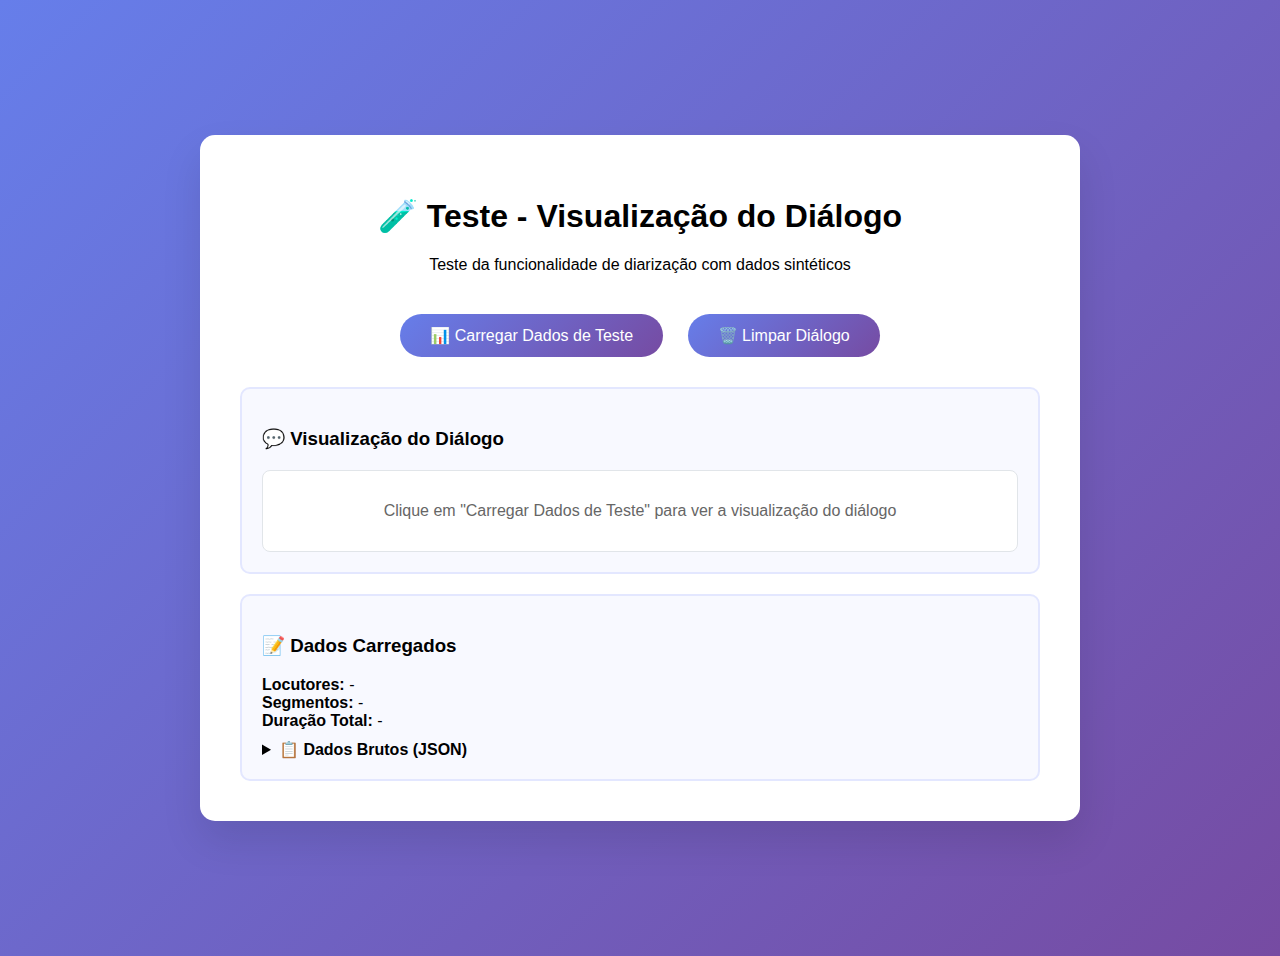
<file: test_dialogue.html>
<!DOCTYPE html>
<html lang="pt-br">
<head>
    <meta charset="UTF-8">
    <meta name="viewport" content="width=device-width, initial-scale=1.0">
    <title>Teste - Visualização do Diálogo</title>
    <style>
        body {
            font-family: 'Segoe UI', Tahoma, Geneva, Verdana, sans-serif;
            background: linear-gradient(135deg, #667eea 0%, #764ba2 100%);
            min-height: 100vh;
            display: flex;
            align-items: center;
            justify-content: center;
            padding: 20px;
        }

        .container {
            background: white;
            border-radius: 15px;
            box-shadow: 0 20px 40px rgba(0,0,0,0.1);
            padding: 40px;
            width: 100%;
            max-width: 800px;
        }

        .header {
            text-align: center;
            margin-bottom: 30px;
        }

        .btn {
            background: linear-gradient(135deg, #667eea 0%, #764ba2 100%);
            color: white;
            border: none;
            padding: 12px 30px;
            border-radius: 25px;
            font-size: 1rem;
            cursor: pointer;
            transition: all 0.3s ease;
            display: inline-flex;
            align-items: center;
            gap: 8px;
            margin: 10px;
        }

        .btn:hover {
            transform: translateY(-2px);
            box-shadow: 0 5px 15px rgba(0,0,0,0.2);
        }

        /* Estilos para visualização do diálogo */
        .dialogue-message {
            margin-bottom: 15px;
            padding: 12px 15px;
            border-radius: 12px;
            border-left: 4px solid;
            position: relative;
            animation: fadeInMessage 0.3s ease-in;
        }

        @keyframes fadeInMessage {
            from { opacity: 0; transform: translateY(10px); }
            to { opacity: 1; transform: translateY(0); }
        }

        .message-header {
            display: flex;
            align-items: center;
            gap: 8px;
            margin-bottom: 8px;
            font-size: 0.9rem;
        }

        .speaker-name {
            font-weight: bold;
            color: #333;
            flex: 1;
        }

        .message-timestamp {
            font-size: 0.75rem;
            color: #666;
            opacity: 0.8;
        }

        .message-text {
            font-size: 1rem;
            line-height: 1.5;
            color: #444;
            margin: 0;
        }

        .speaker-icon {
            width: 18px;
            height: 18px;
            border-radius: 50%;
            display: inline-block;
        }

        .dialogue-message.speaker-0 {
            background: linear-gradient(135deg, #e3f2fd 0%, #f0f8ff 100%);
            border-left-color: #2196f3;
        }

        .dialogue-message.speaker-1 {
            background: linear-gradient(135deg, #f3e5f5 0%, #faf4ff 100%);
            border-left-color: #9c27b0;
        }

        .dialogue-message.speaker-2 {
            background: linear-gradient(135deg, #e8f5e8 0%, #f4f9f4 100%);
            border-left-color: #4caf50;
        }

        .dialogue-message.speaker-3 {
            background: linear-gradient(135deg, #fff3e0 0%, #fefaf6 100%);
            border-left-color: #ff9800;
        }

        .dialogue-message.speaker-4 {
            background: linear-gradient(135deg, #ffebee 0%, #fefbfc 100%);
            border-left-color: #f44336;
        }

        .speaker-icon.speaker-0 { background: #2196f3; }
        .speaker-icon.speaker-1 { background: #9c27b0; }
        .speaker-icon.speaker-2 { background: #4caf50; }
        .speaker-icon.speaker-3 { background: #ff9800; }
        .speaker-icon.speaker-4 { background: #f44336; }

        #dialogueContent {
            max-height: 400px;
            overflow-y: auto;
            border: 1px solid #e1e5e9;
            border-radius: 8px;
            padding: 15px;
            background: white;
            margin-top: 20px;
        }

        .result-section {
            margin-top: 20px;
            padding: 20px;
            background: #f8f9ff;
            border: 2px solid #e3e7ff;
            border-radius: 10px;
        }

        #status {
            margin-top: 10px;
            padding: 10px;
            border-radius: 5px;
            display: none;
        }

        #status.show {
            display: block;
        }

        #status.success {
            background: #d4edda;
            color: #155724;
            border: 1px solid #c3e6cb;
        }

        #status.error {
            background: #f8d7da;
            color: #721c24;
            border: 1px solid #f5c6cb;
        }
    </style>
</head>
<body>
    <div class="container">
        <div class="header">
            <h1>🧪 Teste - Visualização do Diálogo</h1>
            <p>Teste da funcionalidade de diarização com dados sintéticos</p>
        </div>

        <div style="text-align: center;">
            <button class="btn" onclick="loadTestData()">
                📊 Carregar Dados de Teste
            </button>
            <button class="btn" onclick="clearDialogue()">
                🗑️ Limpar Diálogo
            </button>
        </div>

        <div id="status"></div>

        <div class="result-section">
            <h3>💬 Visualização do Diálogo</h3>
            <div id="dialogueContent">
                <p style="text-align: center; color: #666;">
                    Clique em "Carregar Dados de Teste" para ver a visualização do diálogo
                </p>
            </div>
        </div>

        <div class="result-section">
            <h3>📝 Dados Carregados</h3>
            <div>
                <strong>Locutores:</strong> <span id="speakerCount">-</span><br>
                <strong>Segmentos:</strong> <span id="segmentCount">-</span><br>
                <strong>Duração Total:</strong> <span id="totalDuration">-</span>
            </div>
            <details style="margin-top: 10px;">
                <summary style="cursor: pointer; font-weight: bold;">📋 Dados Brutos (JSON)</summary>
                <pre id="rawData" style="background: #f5f5f5; padding: 10px; border-radius: 5px; font-size: 0.8rem; overflow-x: auto; margin-top: 10px;">-</pre>
            </details>
        </div>
    </div>

    <script>
        function showStatus(message, type) {
            const status = document.getElementById('status');
            status.textContent = message;
            status.className = 'show ' + type;
            setTimeout(() => {
                status.classList.remove('show');
            }, 3000);
        }

        function loadTestData() {
            showStatus('Carregando dados de teste...', 'success');

            fetch('/test_dialogue')
                .then(response => response.json())
                .then(data => {
                    showStatus('Dados carregados com sucesso!', 'success');

                    // Atualizar informações
                    document.getElementById('speakerCount').textContent = data.speakers_summary.total_speakers;
                    document.getElementById('segmentCount').textContent = data.speakers_summary.total_segments;
                    document.getElementById('totalDuration').textContent = data.speakers_summary.total_duration + 's';
                    document.getElementById('rawData').textContent = JSON.stringify(data, null, 2);

                    // Exibir diálogo
                    displayDialogueView(data);
                })
                .catch(error => {
                    showStatus('Erro ao carregar dados: ' + error, 'error');
                    console.error('Erro:', error);
                });
        }

        function clearDialogue() {
            document.getElementById('dialogueContent').innerHTML =
                '<p style="text-align: center; color: #666;">Clique em "Carregar Dados de Teste" para ver a visualização do diálogo</p>';
            document.getElementById('speakerCount').textContent = '-';
            document.getElementById('segmentCount').textContent = '-';
            document.getElementById('totalDuration').textContent = '-';
            document.getElementById('rawData').textContent = '-';
            showStatus('Diálogo limpo', 'success');
        }

        function displayDialogueView(data) {
            const dialogueContent = document.getElementById('dialogueContent');

            // Processa os dados de diarização
            const dialogueData = parseDialogueData(data);
            if (!dialogueData || dialogueData.length === 0) {
                dialogueContent.innerHTML = '<p style="color: red;">Erro: Nenhum dado de diálogo encontrado</p>';
                return;
            }

            // Renderiza as mensagens do diálogo
            renderDialogueMessages(dialogueContent, dialogueData);
        }

        function parseDialogueData(data) {
            const messages = [];

            try {
                // Tenta extrair dados dos segmentos de diarização se disponível
                if (data.transcription_data && data.transcription_data.segments) {
                    data.transcription_data.segments.forEach(segment => {
                        if (segment.speaker && segment.text && segment.text.trim()) {
                            messages.push({
                                speaker: segment.speaker,
                                text: segment.text.trim(),
                                start: segment.start || 0,
                                end: segment.end || 0,
                                timestamp: formatTime(segment.start || 0)
                            });
                        }
                    });
                } else {
                    // Fallback: parse do speakers_text
                    const speakersText = data.speakers_text;
                    const lines = speakersText.split('\n');

                    lines.forEach(line => {
                        line = line.trim();
                        if (line) {
                            // Formato: SPEAKER_XX: texto
                            const match = line.match(/^(SPEAKER_\d+):\s*(.+)$/);
                            if (match) {
                                const speaker = match[1];
                                const text = match[2].trim();

                                if (text) {
                                    messages.push({
                                        speaker: speaker,
                                        text: text,
                                        start: 0,
                                        end: 0,
                                        timestamp: '--:--'
                                    });
                                }
                            }
                        }
                    });
                }
            } catch (error) {
                console.error('Erro ao processar dados de diálogo:', error);
                return [];
            }

            return messages;
        }

        function renderDialogueMessages(container, messages) {
            let html = '';
            const speakerColors = ['speaker-0', 'speaker-1', 'speaker-2', 'speaker-3', 'speaker-4'];
            const speakerMap = new Map();
            let speakerIndex = 0;

            messages.forEach((message, index) => {
                // Atribui uma cor consistente para cada locutor
                if (!speakerMap.has(message.speaker)) {
                    speakerMap.set(message.speaker, speakerColors[speakerIndex % speakerColors.length]);
                    speakerIndex++;
                }

                const colorClass = speakerMap.get(message.speaker);
                const speakerLabel = getSpeakerLabel(message.speaker);

                html += `
                    <div class="dialogue-message ${colorClass}" style="animation-delay: ${index * 0.1}s;">
                        <div class="message-header">
                            <div class="speaker-icon ${colorClass}"></div>
                            <span class="speaker-name">${speakerLabel}</span>
                            <span class="message-timestamp">${message.timestamp}</span>
                        </div>
                        <div class="message-text">${escapeHtml(message.text)}</div>
                    </div>
                `;
            });

            container.innerHTML = html;

            // Adiciona efeito de scroll suave para o final
            setTimeout(() => {
                container.scrollTop = container.scrollHeight;
            }, 500);
        }

        function getSpeakerLabel(speaker) {
            // Converte SPEAKER_00 para "Locutor 1", etc.
            const match = speaker.match(/SPEAKER_(\d+)/);
            if (match) {
                const num = parseInt(match[1]) + 1;
                return `Locutor ${num}`;
            }
            return speaker;
        }

        function formatTime(seconds) {
            if (!seconds || seconds === 0) return '--:--';

            const mins = Math.floor(seconds / 60);
            const secs = Math.floor(seconds % 60);
            return `${mins.toString().padStart(2, '0')}:${secs.toString().padStart(2, '0')}`;
        }

        function escapeHtml(text) {
            const div = document.createElement('div');
            div.textContent = text;
            return div.innerHTML;
        }
    </script>
</body>
</html>
</file>
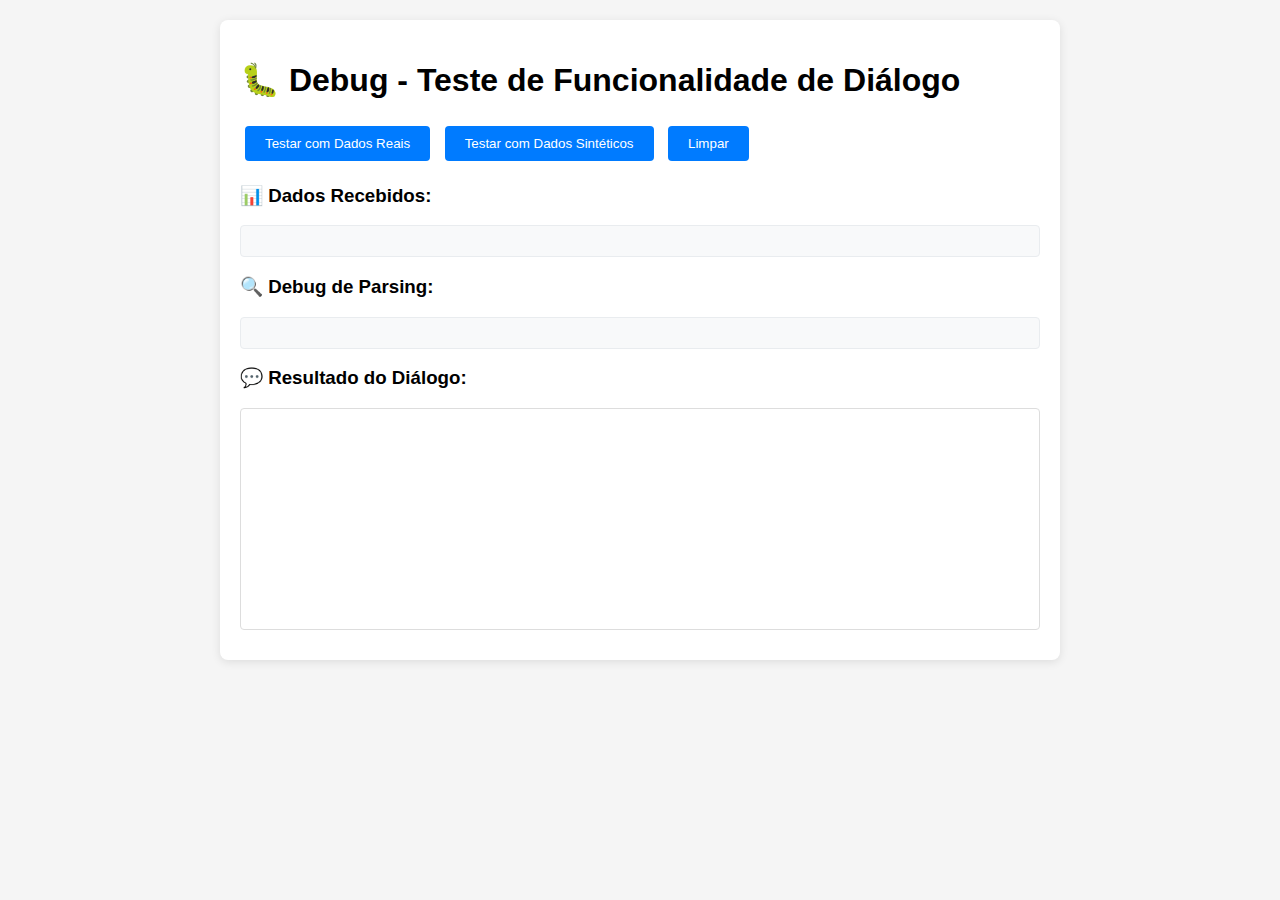
<file: test_dialogue_debug.html>
<!DOCTYPE html>
<html lang="pt-br">
<head>
    <meta charset="UTF-8">
    <meta name="viewport" content="width=device-width, initial-scale=1.0">
    <title>Debug - Teste de Diálogo</title>
    <style>
        body {
            font-family: Arial, sans-serif;
            margin: 20px;
            background: #f5f5f5;
        }
        .container {
            max-width: 800px;
            margin: 0 auto;
            background: white;
            padding: 20px;
            border-radius: 8px;
            box-shadow: 0 2px 10px rgba(0,0,0,0.1);
        }
        .btn {
            background: #007bff;
            color: white;
            border: none;
            padding: 10px 20px;
            border-radius: 4px;
            cursor: pointer;
            margin: 5px;
        }
        .result {
            background: #f8f9fa;
            border: 1px solid #e9ecef;
            border-radius: 4px;
            padding: 15px;
            margin: 10px 0;
            white-space: pre-wrap;
            font-family: monospace;
        }
        .dialogue-area {
            border: 1px solid #ddd;
            border-radius: 4px;
            padding: 10px;
            margin: 10px 0;
            min-height: 200px;
            background: white;
        }
    </style>
</head>
<body>
    <div class="container">
        <h1>🐛 Debug - Teste de Funcionalidade de Diálogo</h1>

        <button class="btn" onclick="testWithRealData()">Testar com Dados Reais</button>
        <button class="btn" onclick="testWithSyntheticData()">Testar com Dados Sintéticos</button>
        <button class="btn" onclick="clearResults()">Limpar</button>

        <h3>📊 Dados Recebidos:</h3>
        <div id="dataResult" class="result"></div>

        <h3>🔍 Debug de Parsing:</h3>
        <div id="debugResult" class="result"></div>

        <h3>💬 Resultado do Diálogo:</h3>
        <div id="dialogueArea" class="dialogue-area"></div>
    </div>

    <script>
        // Copia as funções necessárias do main.js
        function formatTime(seconds) {
            if (!seconds || seconds === 0) return '--:--';
            const mins = Math.floor(seconds / 60);
            const secs = Math.floor(seconds % 60);
            return `${mins.toString().padStart(2, '0')}:${secs.toString().padStart(2, '0')}`;
        }

        function escapeHtml(text) {
            const div = document.createElement('div');
            div.textContent = text;
            return div.innerHTML;
        }

        function getSpeakerLabel(speaker) {
            const match = speaker.match(/SPEAKER_(\d+)/);
            if (match) {
                const num = parseInt(match[1]) + 1;
                return `Locutor ${num}`;
            }
            return speaker;
        }

        function parseDialogueData(data) {
            const messages = [];
            const debugInfo = [];

            try {
                debugInfo.push('=== INÍCIO DO PARSING ===');
                debugInfo.push(`hasTranscriptionData: ${!!data.transcription_data}`);
                debugInfo.push(`hasSpeakersText: ${!!data.speakers_text}`);

                if (data.transcription_data && data.transcription_data.segments) {
                    debugInfo.push(`Número de segmentos: ${data.transcription_data.segments.length}`);

                    // Mostra os primeiros 3 segmentos como exemplo
                    debugInfo.push('\n--- PRIMEIROS 3 SEGMENTOS ---');
                    data.transcription_data.segments.slice(0, 3).forEach((segment, i) => {
                        debugInfo.push(`Segmento ${i}:`);
                        debugInfo.push(`  text: "${segment.text || 'undefined'}"`);
                        debugInfo.push(`  speaker: "${segment.speaker || 'undefined'}"`);
                        debugInfo.push(`  start: ${segment.start || 'undefined'}`);
                        debugInfo.push(`  end: ${segment.end || 'undefined'}`);
                    });

                    debugInfo.push('\n--- PROCESSAMENTO DOS SEGMENTOS ---');
                    let validSegments = 0;
                    let invalidSegments = 0;

                    data.transcription_data.segments.forEach((segment, index) => {
                        const hasText = segment.text && segment.text.trim();
                        const hasSpeaker = segment.speaker;

                        if (hasSpeaker && hasText) {
                            validSegments++;
                            messages.push({
                                speaker: segment.speaker,
                                text: segment.text.trim(),
                                start: segment.start || 0,
                                end: segment.end || 0,
                                timestamp: formatTime(segment.start || 0)
                            });
                        } else {
                            invalidSegments++;
                            if (index < 5) { // Mostra apenas os primeiros 5 inválidos
                                debugInfo.push(`Segmento ${index} INVÁLIDO: speaker="${segment.speaker}", text="${segment.text}"`);
                            }
                        }
                    });

                    debugInfo.push(`\nSegmentos válidos: ${validSegments}`);
                    debugInfo.push(`Segmentos inválidos: ${invalidSegments}`);

                } else if (data.speakers_text) {
                    debugInfo.push('\n--- USANDO SPEAKERS_TEXT COMO FALLBACK ---');
                    debugInfo.push(`speakers_text: "${data.speakers_text}"`);

                    const speakersText = data.speakers_text;
                    const lines = speakersText.split('\n');

                    lines.forEach((line, index) => {
                        line = line.trim();
                        if (line) {
                            const match = line.match(/^(SPEAKER_\d+):\s*(.+)$/);
                            if (match) {
                                const speaker = match[1];
                                const text = match[2].trim();

                                if (text) {
                                    messages.push({
                                        speaker: speaker,
                                        text: text,
                                        start: 0,
                                        end: 0,
                                        timestamp: '--:--'
                                    });
                                    debugInfo.push(`Linha ${index} processada: ${speaker} -> "${text}"`);
                                }
                            } else {
                                debugInfo.push(`Linha ${index} não corresponde ao padrão: "${line}"`);
                            }
                        }
                    });
                } else {
                    debugInfo.push('❌ Nenhum dado de diarização encontrado');
                }

                debugInfo.push(`\n=== RESULTADO FINAL ===`);
                debugInfo.push(`Total de mensagens processadas: ${messages.length}`);

            } catch (error) {
                debugInfo.push(`❌ ERRO: ${error.message}`);
                console.error('Erro ao processar dados de diálogo:', error);
            }

            // Mostra o debug no elemento
            document.getElementById('debugResult').textContent = debugInfo.join('\n');

            return messages;
        }

        function renderDialogueMessages(container, messages) {
            let html = '';
            const speakerColors = ['speaker-0', 'speaker-1', 'speaker-2', 'speaker-3', 'speaker-4'];
            const speakerMap = new Map();
            let speakerIndex = 0;

            messages.forEach((message, index) => {
                if (!speakerMap.has(message.speaker)) {
                    speakerMap.set(message.speaker, speakerColors[speakerIndex % speakerColors.length]);
                    speakerIndex++;
                }

                const colorClass = speakerMap.get(message.speaker);
                const speakerLabel = getSpeakerLabel(message.speaker);

                html += `
                    <div style="margin: 10px 0; padding: 10px; border-left: 4px solid #007bff; background: #f8f9fa;">
                        <div style="font-weight: bold; margin-bottom: 5px;">
                            ${speakerLabel} - ${message.timestamp}
                        </div>
                        <div>
                            ${escapeHtml(message.text)}
                        </div>
                    </div>
                `;
            });

            container.innerHTML = html || '<p style="color: #999;">Nenhuma mensagem para exibir</p>';
        }

        function testWithRealData() {
            fetch('/test_dialogue')
                .then(response => response.json())
                .then(data => {
                    document.getElementById('dataResult').textContent = JSON.stringify(data, null, 2);

                    const messages = parseDialogueData(data);
                    renderDialogueMessages(document.getElementById('dialogueArea'), messages);
                })
                .catch(error => {
                    document.getElementById('dataResult').textContent = 'Erro: ' + error.message;
                    document.getElementById('debugResult').textContent = 'Erro ao buscar dados: ' + error.message;
                });
        }

        function testWithSyntheticData() {
            const syntheticData = {
                speakers_text: "SPEAKER_00: Olá, como você está?\nSPEAKER_01: Estou bem, obrigado. E você?\nSPEAKER_00: Também estou bem.\nSPEAKER_01: Que bom!",
                transcription_data: {
                    segments: [
                        {
                            speaker: "SPEAKER_00",
                            text: "Olá, como você está?",
                            start: 0.0,
                            end: 2.5
                        },
                        {
                            speaker: "SPEAKER_01",
                            text: "Estou bem, obrigado. E você?",
                            start: 2.8,
                            end: 5.2
                        },
                        {
                            speaker: "SPEAKER_00",
                            text: "Também estou bem.",
                            start: 5.5,
                            end: 7.0
                        },
                        {
                            speaker: "SPEAKER_01",
                            text: "Que bom!",
                            start: 7.3,
                            end: 8.5
                        }
                    ]
                }
            };

            document.getElementById('dataResult').textContent = JSON.stringify(syntheticData, null, 2);

            const messages = parseDialogueData(syntheticData);
            renderDialogueMessages(document.getElementById('dialogueArea'), messages);
        }

        function clearResults() {
            document.getElementById('dataResult').textContent = '';
            document.getElementById('debugResult').textContent = '';
            document.getElementById('dialogueArea').innerHTML = '';
        }
    </script>
</body>
</html>
</file>
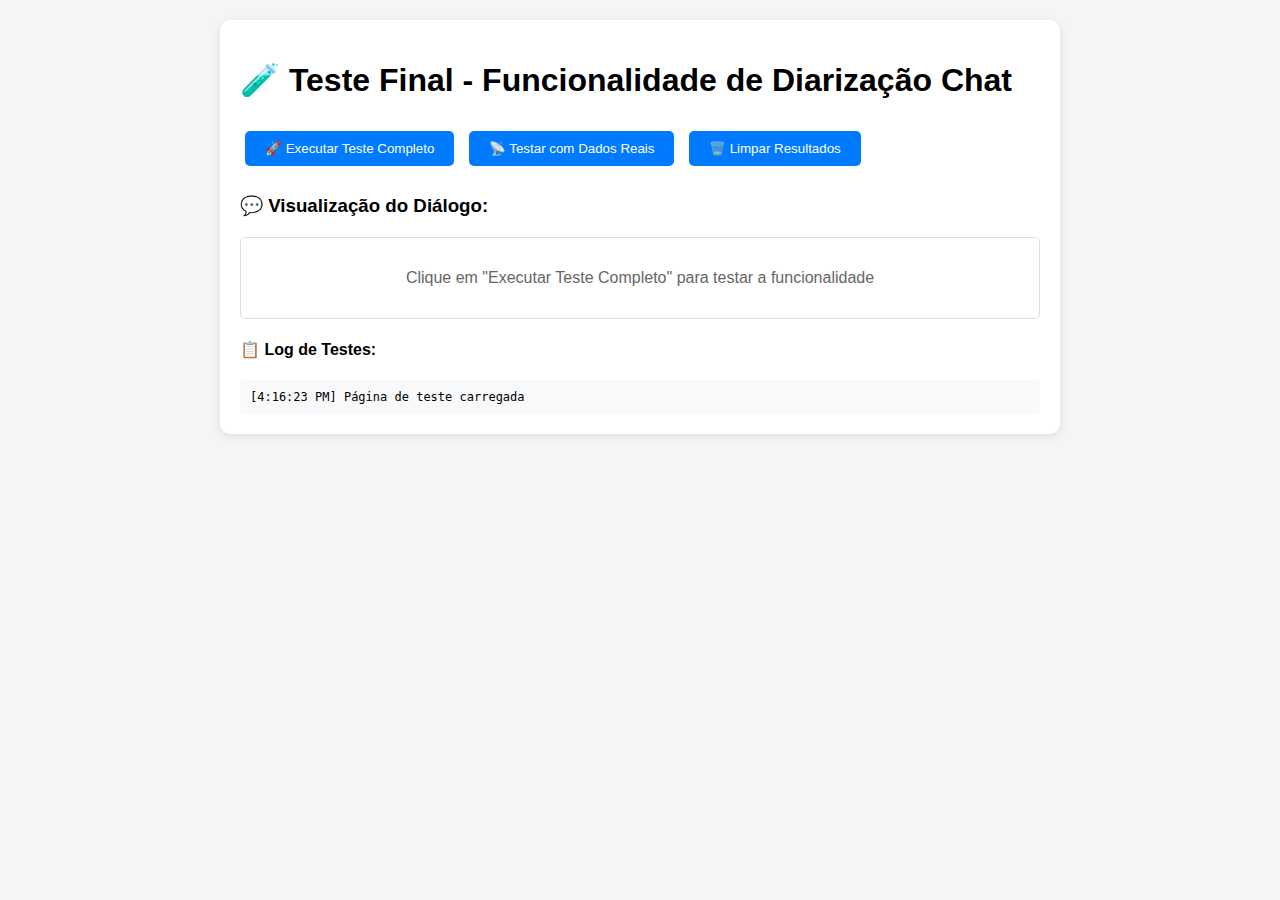
<file: test_dialogue_final.html>
<!DOCTYPE html>
<html lang="pt-br">
<head>
    <meta charset="UTF-8">
    <meta name="viewport" content="width=device-width, initial-scale=1.0">
    <title>Teste Final - Diarização Chat</title>
    <style>
        body {
            font-family: Arial, sans-serif;
            margin: 20px;
            background-color: #f5f5f5;
        }
        .container {
            max-width: 800px;
            margin: 0 auto;
            background: white;
            padding: 20px;
            border-radius: 10px;
            box-shadow: 0 2px 10px rgba(0,0,0,0.1);
        }
        .button {
            background: #007bff;
            color: white;
            border: none;
            padding: 10px 20px;
            border-radius: 5px;
            cursor: pointer;
            margin: 10px 5px;
        }
        .button:hover {
            background: #0056b3;
        }
        .status {
            padding: 10px;
            margin: 10px 0;
            border-radius: 5px;
        }
        .success { background: #d4edda; border: 1px solid #c3e6cb; color: #155724; }
        .error { background: #f8d7da; border: 1px solid #f5c6cb; color: #721c24; }
        .info { background: #d1ecf1; border: 1px solid #bee5eb; color: #0c5460; }
        #dialogue-result {
            border: 1px solid #ddd;
            border-radius: 5px;
            padding: 15px;
            margin-top: 20px;
            max-height: 400px;
            overflow-y: auto;
        }
    </style>
</head>
<body>
    <div class="container">
        <h1>🧪 Teste Final - Funcionalidade de Diarização Chat</h1>

        <div class="controls">
            <button class="button" onclick="runFullTest()">🚀 Executar Teste Completo</button>
            <button class="button" onclick="testWithRealData()">📡 Testar com Dados Reais</button>
            <button class="button" onclick="clearResults()">🗑️ Limpar Resultados</button>
        </div>

        <div id="status-area"></div>

        <h3>💬 Visualização do Diálogo:</h3>
        <div id="dialogue-result" class="dialogue-view">
            <p style="text-align: center; color: #666;">
                Clique em "Executar Teste Completo" para testar a funcionalidade
            </p>
        </div>

        <div style="margin-top: 20px;">
            <h4>📋 Log de Testes:</h4>
            <div id="test-log" style="background: #f8f9fa; padding: 10px; border-radius: 5px; font-family: monospace; font-size: 12px; white-space: pre-wrap; max-height: 200px; overflow-y: auto;"></div>
        </div>
    </div>

    <script>
        let testLog = [];

        function log(message, type = 'info') {
            const timestamp = new Date().toLocaleTimeString();
            const logMessage = `[${timestamp}] ${message}`;
            testLog.push(logMessage);

            const logElement = document.getElementById('test-log');
            logElement.textContent = testLog.join('\n');
            logElement.scrollTop = logElement.scrollHeight;

            console.log(logMessage);
        }

        function showStatus(message, type) {
            const statusArea = document.getElementById('status-area');
            statusArea.innerHTML = `<div class="status ${type}">${message}</div>`;
            log(`Status: ${message}`, type);
        }

        function clearResults() {
            document.getElementById('dialogue-result').innerHTML = '<p style="text-align: center; color: #666;">Clique em "Executar Teste Completo" para testar a funcionalidade</p>';
            document.getElementById('test-log').textContent = '';
            document.getElementById('status-area').innerHTML = '';
            testLog = [];
            log('Resultados limpos');
        }

        async function testWithRealData() {
            showStatus('Carregando dados reais do servidor...', 'info');

            try {
                const response = await fetch('/test_dialogue');
                const data = await response.json();

                log('Dados carregados do servidor com sucesso');
                log(`Locutores encontrados: ${data.speakers_summary.total_speakers}`);
                log(`Segmentos: ${data.speakers_summary.total_segments}`);

                // Testa processamento dos dados
                const dialogueData = parseDialogueData(data);
                log(`Mensagens processadas: ${dialogueData.length}`);

                // Renderiza o diálogo
                const dialogueResult = document.getElementById('dialogue-result');
                renderDialogueMessages(dialogueResult, dialogueData);

                showStatus('✅ Teste com dados reais concluído com sucesso!', 'success');

            } catch (error) {
                log(`Erro ao carregar dados: ${error.message}`, 'error');
                showStatus('❌ Erro ao carregar dados do servidor', 'error');
            }
        }

        function runFullTest() {
            showStatus('Iniciando teste completo...', 'info');
            log('=== INÍCIO DO TESTE COMPLETO ===');

            // 1. Testar dados sintéticos
            log('1. Testando com dados sintéticos...');
            const testData = {
                text: 'Olá, como você está? Estou bem, obrigado. E você? Também estou bem.',
                speakers_text: 'SPEAKER_00: Olá, como você está?\nSPEAKER_01: Estou bem, obrigado. E você?\nSPEAKER_00: Também estou bem.',
                transcription_data: {
                    segments: [
                        { speaker: 'SPEAKER_00', text: 'Olá, como você está?', start: 0.0, end: 2.5 },
                        { speaker: 'SPEAKER_01', text: 'Estou bem, obrigado. E você?', start: 2.8, end: 5.2 },
                        { speaker: 'SPEAKER_00', text: 'Também estou bem.', start: 5.5, end: 7.0 }
                    ]
                }
            };

            // 2. Testar parseDialogueData
            log('2. Testando parseDialogueData...');
            const parsedData = parseDialogueData(testData);
            log(`   Resultado: ${parsedData.length} mensagens processadas`);

            if (parsedData.length === 0) {
                showStatus('❌ Erro: Nenhuma mensagem foi processada', 'error');
                return;
            }

            // 3. Testar renderização
            log('3. Testando renderização de mensagens...');
            const dialogueResult = document.getElementById('dialogue-result');
            if (!dialogueResult) {
                log('   Erro: Elemento dialogue-result não encontrado', 'error');
                showStatus('❌ Erro: Elemento de resultado não encontrado', 'error');
                return;
            }

            renderDialogueMessages(dialogueResult, parsedData);

            // 4. Verificar se as mensagens foram inseridas
            setTimeout(() => {
                const insertedMessages = dialogueResult.querySelectorAll('.dialogue-message');
                log(`4. Verificação final: ${insertedMessages.length} mensagens inseridas no DOM`);

                if (insertedMessages.length > 0) {
                    showStatus('✅ Teste completo concluído com sucesso!', 'success');
                    log('=== TESTE CONCLUÍDO COM SUCESSO ===');
                } else {
                    showStatus('❌ Erro: Mensagens não foram inseridas no DOM', 'error');
                    log('=== TESTE FALHOU ===');
                }
            }, 500);
        }

        // Importar funções do main.js (versões simplificadas para teste)
        function parseDialogueData(data) {
            const messages = [];

            try {
                // Tenta extrair dados dos segmentos de diarização se disponível
                if (data.transcription_data && data.transcription_data.segments) {
                    data.transcription_data.segments.forEach(segment => {
                        if (segment.speaker && segment.text && segment.text.trim()) {
                            messages.push({
                                speaker: segment.speaker,
                                text: segment.text.trim(),
                                start: segment.start || 0,
                                end: segment.end || 0,
                                timestamp: formatTime(segment.start || 0)
                            });
                        }
                    });
                } else if (data.speakers_text) {
                    // Fallback: parse do speakers_text
                    const speakersText = data.speakers_text;
                    const lines = speakersText.split('\n');

                    lines.forEach(line => {
                        line = line.trim();
                        if (line) {
                            const match = line.match(/^(SPEAKER_\d+):\s*(.+)$/);
                            if (match) {
                                const speaker = match[1];
                                const text = match[2].trim();

                                if (text) {
                                    messages.push({
                                        speaker: speaker,
                                        text: text,
                                        start: 0,
                                        end: 0,
                                        timestamp: '--:--'
                                    });
                                }
                            }
                        }
                    });
                }
            } catch (error) {
                log(`Erro ao processar dados de diálogo: ${error.message}`, 'error');
                return [];
            }

            return messages;
        }

        function renderDialogueMessages(container, messages) {
            let html = '';
            const speakerColors = ['speaker-0', 'speaker-1', 'speaker-2', 'speaker-3', 'speaker-4'];
            const speakerMap = new Map();
            let speakerIndex = 0;

            messages.forEach((message, index) => {
                if (!speakerMap.has(message.speaker)) {
                    speakerMap.set(message.speaker, speakerColors[speakerIndex % speakerColors.length]);
                    speakerIndex++;
                }

                const colorClass = speakerMap.get(message.speaker);
                const speakerLabel = getSpeakerLabel(message.speaker);

                html += `
                    <div class="dialogue-message ${colorClass}" style="margin-bottom: 15px; padding: 12px; border-radius: 8px; border-left: 4px solid; background: #f8f9fa;">
                        <div class="message-header" style="display: flex; align-items: center; gap: 8px; margin-bottom: 8px; font-size: 0.9rem;">
                            <div class="speaker-icon ${colorClass}" style="width: 18px; height: 18px; border-radius: 50%; background: #007bff;"></div>
                            <span class="speaker-name" style="font-weight: bold; color: #333; flex: 1;">${speakerLabel}</span>
                            <span class="message-timestamp" style="font-size: 0.75rem; color: #666;">${message.timestamp}</span>
                        </div>
                        <div class="message-text" style="font-size: 1rem; line-height: 1.5; color: #444;">${escapeHtml(message.text)}</div>
                    </div>
                `;
            });

            container.innerHTML = html;
        }

        function getSpeakerLabel(speaker) {
            const match = speaker.match(/SPEAKER_(\d+)/);
            if (match) {
                const num = parseInt(match[1]) + 1;
                return `Locutor ${num}`;
            }
            return speaker;
        }

        function formatTime(seconds) {
            if (!seconds || seconds === 0) return '--:--';

            const mins = Math.floor(seconds / 60);
            const secs = Math.floor(seconds % 60);
            return `${mins.toString().padStart(2, '0')}:${secs.toString().padStart(2, '0')}`;
        }

        function escapeHtml(text) {
            const div = document.createElement('div');
            div.textContent = text;
            return div.innerHTML;
        }

        // Auto-start test quando a página carrega
        window.onload = function() {
            log('Página de teste carregada');
        };
    </script>
</body>
</html>
</file>
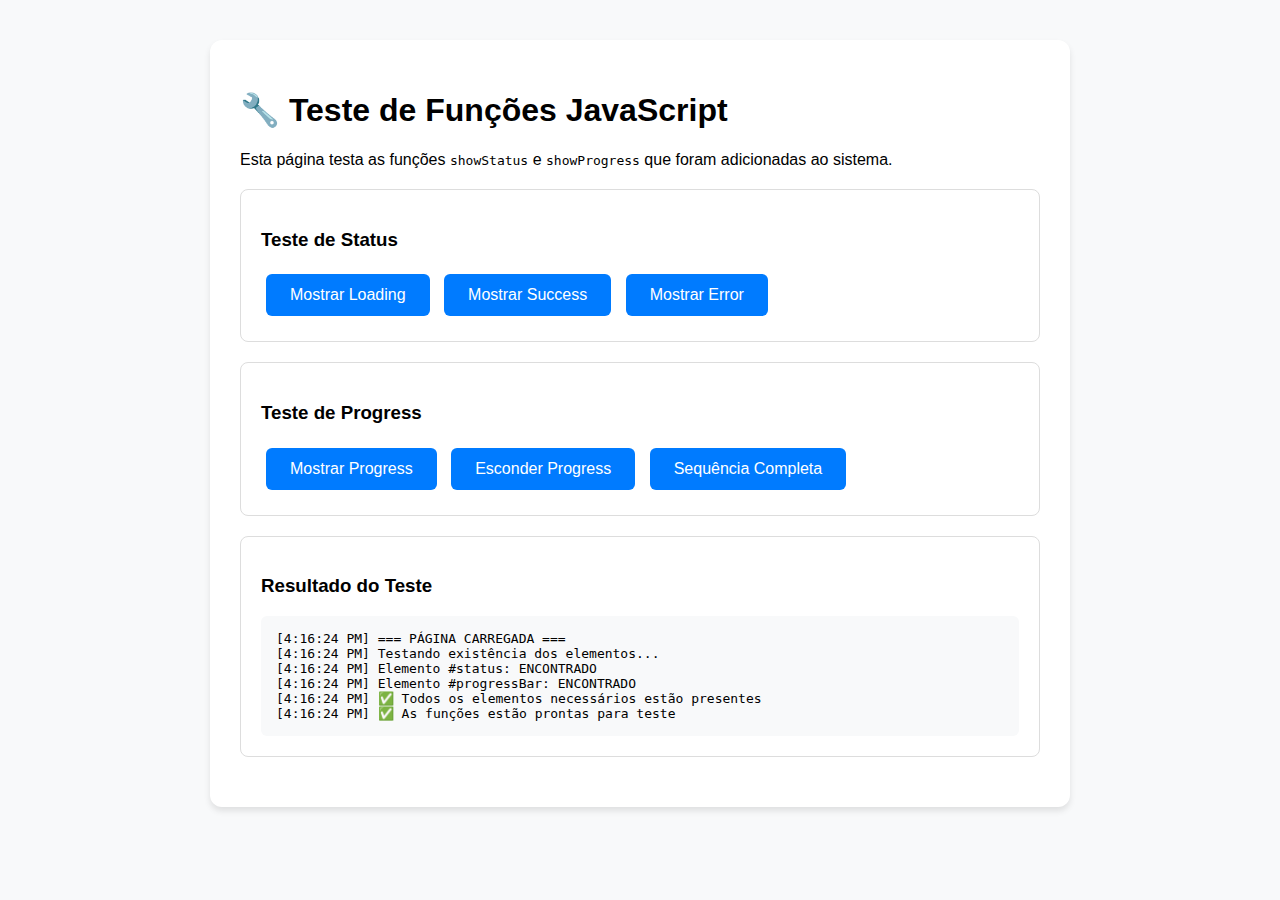
<file: test_javascript_functions.html>
<!DOCTYPE html>
<html lang="pt-br">
<head>
    <meta charset="UTF-8">
    <meta name="viewport" content="width=device-width, initial-scale=1.0">
    <title>Teste de Funções JavaScript</title>
    <style>
        body {
            font-family: 'Segoe UI', Tahoma, Geneva, Verdana, sans-serif;
            margin: 40px;
            background: #f8f9fa;
        }

        .container {
            max-width: 800px;
            margin: 0 auto;
            background: white;
            padding: 30px;
            border-radius: 12px;
            box-shadow: 0 4px 6px rgba(0, 0, 0, 0.1);
        }

        .status {
            margin: 20px 0;
            padding: 15px;
            border-radius: 8px;
            display: none;
        }

        .status.show {
            display: block;
        }

        .status.loading {
            background: #fff3cd;
            border: 1px solid #ffeaa7;
            color: #856404;
        }

        .status.success {
            background: #d4edda;
            border: 1px solid #c3e6cb;
            color: #155724;
        }

        .status.error {
            background: #f8d7da;
            border: 1px solid #f5c6cb;
            color: #721c24;
        }

        .progress-bar {
            width: 100%;
            height: 6px;
            background: #e1e5e9;
            border-radius: 3px;
            margin: 15px 0;
            overflow: hidden;
            display: none;
        }

        .progress-bar.show {
            display: block;
        }

        .progress-fill {
            height: 100%;
            background: linear-gradient(90deg, #007bff, #0056b3);
            animation: progress-animation 2s ease-in-out infinite;
        }

        @keyframes progress-animation {
            0% { transform: translateX(-100%); }
            50% { transform: translateX(0%); }
            100% { transform: translateX(100%); }
        }

        .btn {
            background: #007bff;
            color: white;
            border: none;
            padding: 12px 24px;
            border-radius: 6px;
            cursor: pointer;
            margin: 5px;
            font-size: 16px;
        }

        .btn:hover {
            background: #0056b3;
        }

        .test-section {
            margin: 20px 0;
            padding: 20px;
            border: 1px solid #ddd;
            border-radius: 8px;
        }
    </style>
</head>
<body>
    <div class="container">
        <h1>🔧 Teste de Funções JavaScript</h1>
        <p>Esta página testa as funções <code>showStatus</code> e <code>showProgress</code> que foram adicionadas ao sistema.</p>

        <div class="status" id="status"></div>
        <div class="progress-bar" id="progressBar">
            <div class="progress-fill" id="progressFill"></div>
        </div>

        <div class="test-section">
            <h3>Teste de Status</h3>
            <button class="btn" onclick="testStatusLoading()">Mostrar Loading</button>
            <button class="btn" onclick="testStatusSuccess()">Mostrar Success</button>
            <button class="btn" onclick="testStatusError()">Mostrar Error</button>
        </div>

        <div class="test-section">
            <h3>Teste de Progress</h3>
            <button class="btn" onclick="testProgressShow()">Mostrar Progress</button>
            <button class="btn" onclick="testProgressHide()">Esconder Progress</button>
            <button class="btn" onclick="testProgressSequence()">Sequência Completa</button>
        </div>

        <div class="test-section">
            <h3>Resultado do Teste</h3>
            <div id="testResult" style="padding: 15px; background: #f8f9fa; border-radius: 6px; font-family: monospace;"></div>
        </div>
    </div>

    <script>
        // Funções de Status e Progress (copiadas do arquivo principal)
        function showStatus(message, type) {
            const status = document.getElementById('status');
            if (status) {
                status.textContent = message;
                status.className = 'status show ' + type;

                // Remove a classe 'show' após 5 segundos
                setTimeout(() => {
                    status.classList.remove('show');
                }, 5000);

                logTest(`showStatus("${message}", "${type}") - OK`);
            } else {
                logTest(`showStatus - ERRO: elemento #status não encontrado`);
            }
        }

        function showProgress(show) {
            const progressBar = document.getElementById('progressBar');
            if (progressBar) {
                if (show) {
                    progressBar.classList.add('show');
                } else {
                    progressBar.classList.remove('show');
                }

                logTest(`showProgress(${show}) - OK`);
            } else {
                logTest(`showProgress - ERRO: elemento #progressBar não encontrado`);
            }
        }

        // Funções de teste
        function testStatusLoading() {
            showStatus('Processando transcrição...', 'loading');
        }

        function testStatusSuccess() {
            showStatus('Transcrição concluída com sucesso!', 'success');
        }

        function testStatusError() {
            showStatus('Erro ao processar arquivo', 'error');
        }

        function testProgressShow() {
            showProgress(true);
        }

        function testProgressHide() {
            showProgress(false);
        }

        function testProgressSequence() {
            logTest('=== INICIANDO SEQUÊNCIA COMPLETA ===');

            showStatus('Enviando arquivo...', 'loading');
            showProgress(true);

            setTimeout(() => {
                showStatus('Processando transcrição...', 'loading');
            }, 2000);

            setTimeout(() => {
                showStatus('Transcrição concluída!', 'success');
                showProgress(false);
            }, 5000);
        }

        // Log de testes
        function logTest(message) {
            const resultDiv = document.getElementById('testResult');
            const timestamp = new Date().toLocaleTimeString();
            resultDiv.innerHTML += `[${timestamp}] ${message}<br>`;
            resultDiv.scrollTop = resultDiv.scrollHeight;
        }

        // Teste inicial
        window.onload = function() {
            logTest('=== PÁGINA CARREGADA ===');
            logTest('Testando existência dos elementos...');

            const status = document.getElementById('status');
            const progressBar = document.getElementById('progressBar');

            logTest(`Elemento #status: ${status ? 'ENCONTRADO' : 'NÃO ENCONTRADO'}`);
            logTest(`Elemento #progressBar: ${progressBar ? 'ENCONTRADO' : 'NÃO ENCONTRADO'}`);

            if (status && progressBar) {
                logTest('✅ Todos os elementos necessários estão presentes');
                logTest('✅ As funções estão prontas para teste');
            } else {
                logTest('❌ Alguns elementos estão faltando');
            }
        };
    </script>
</body>
</html>
</file>
